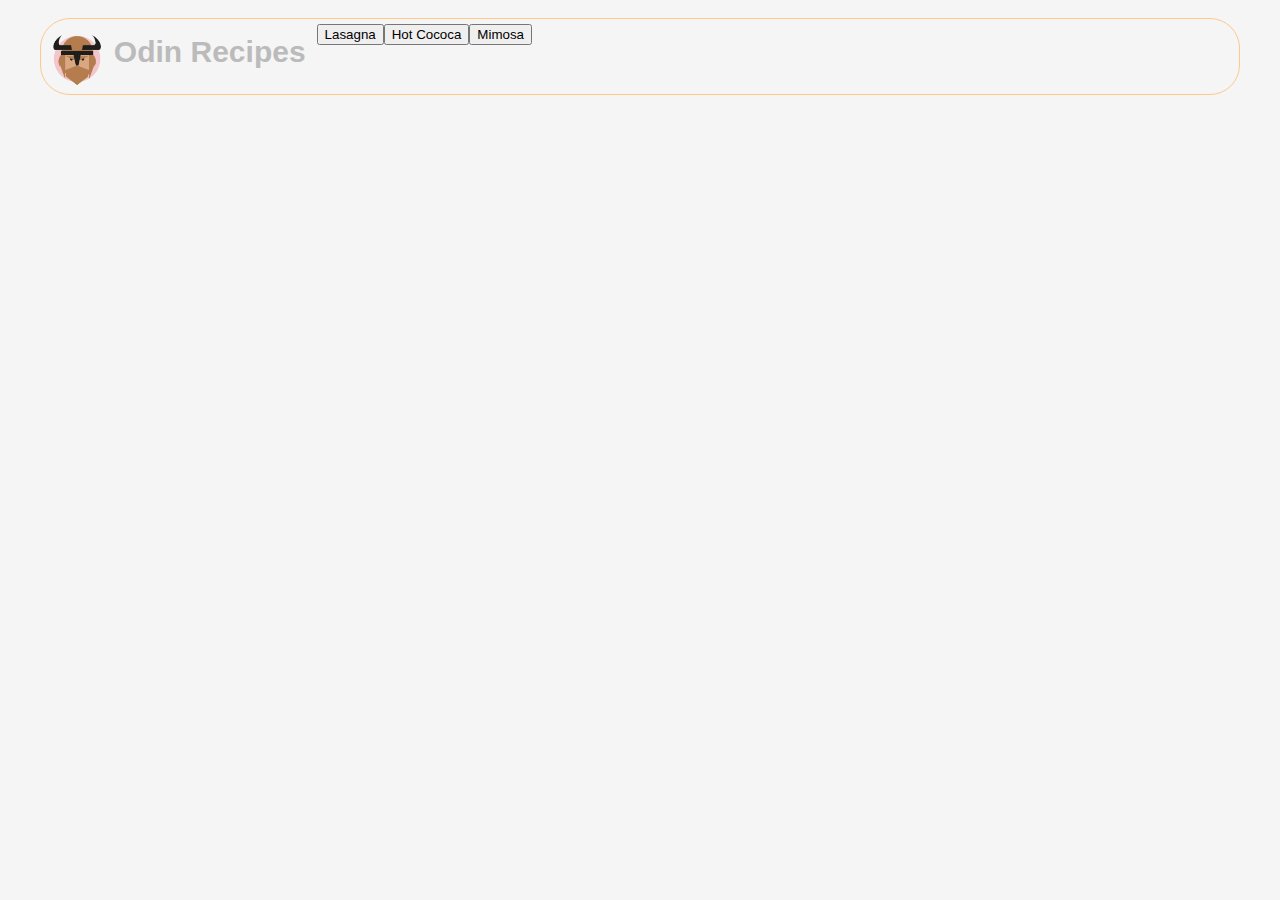
<file: index.html>
<!DOCTYPE html>

<html lang="en">
    <head>
        <meta charset="UTF-8">
        <meta name="viewport" content="width=device-width, initial-scale=1.0">
    <title>Odin Recipes</title>
    <link rel="stylesheet" href="style.css">
    </head>

    <body>
        <div class="nav-bar">
            <img src="./images/odin-recipe-logo.png" class="logo">
            <h1 class="title">Odin Recipes</h1>
        
            <a href="recipes/lasagna.html" target="_blank" rel="noopener noreferrer"><button>Lasagna</button></a>
            <a href="recipes/creamy-homemade-hot-cocoa.html" target="_blank" rel="noopener noreferrer"><button>Hot Cococa</button></a>
            <a href="recipes/mimosa.html" target="_blank" rel="noopener noreferrer"><button>Mimosa</button></a>            
        </div>
    </body>
</html>
</file>
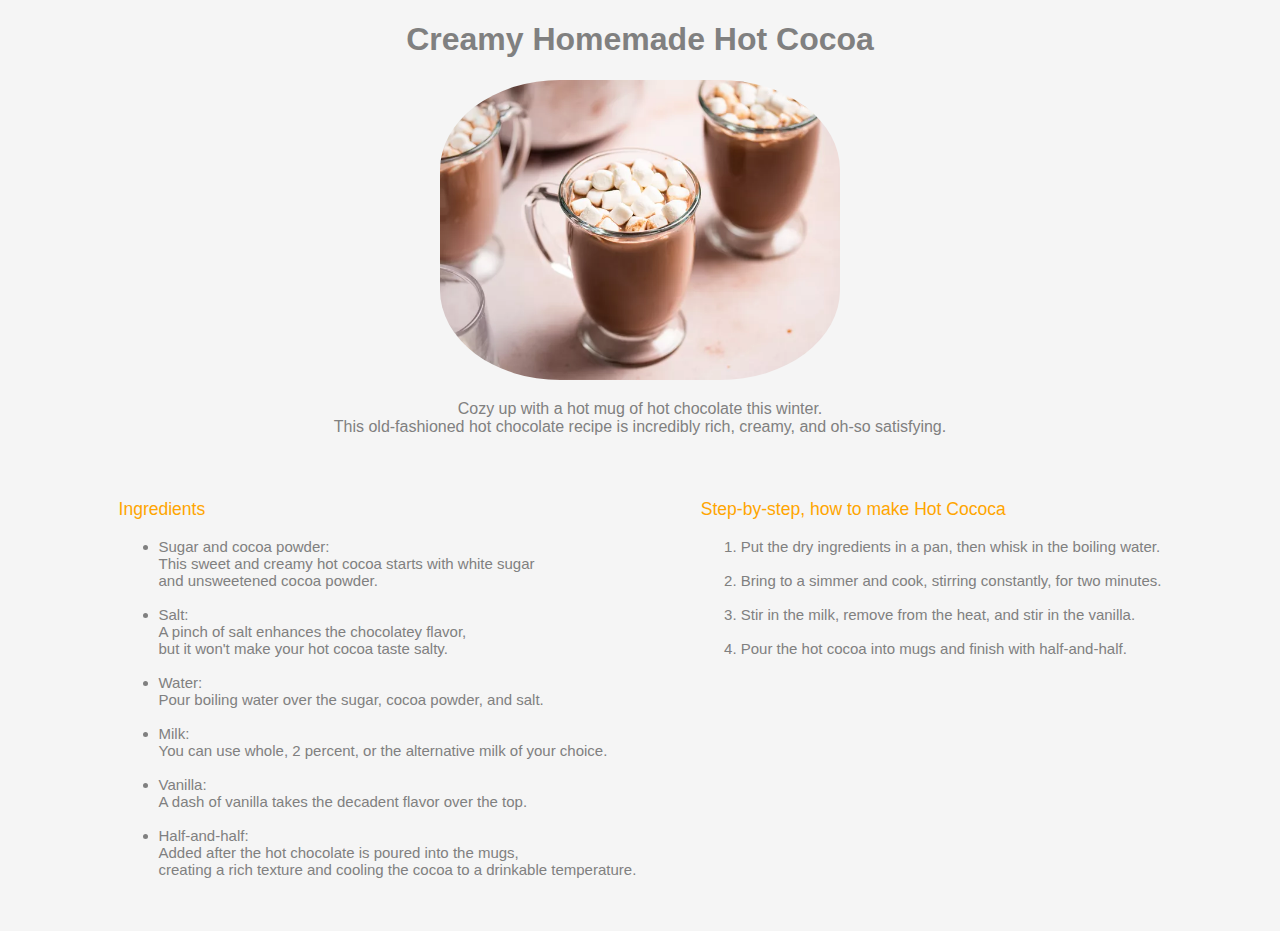
<file: recipes/creamy-homemade-hot-cocoa.html>
<!DOCTYPE html>

<html lang="en">
    <head>
        <meta charset="UTF-8">
        <meta name="viewport" content="width=device-width, initial-scale=1.0">
        <title>Creamy Homemade Hot Cocoa</title>
        <link rel="stylesheet" href="../style.css">
    </head>

    <body>
        <h1>Creamy Homemade Hot Cocoa</h1>

        <img src="../images/creamy-homemad-hot-cocoa.jpg" alt="Finished Creamy hot cocoa photo" width="500" height="300">
        <p>Cozy up with a hot mug of hot chocolate this winter.<br />
           This old-fashioned hot chocolate recipe is incredibly rich, creamy, and oh-so satisfying.</p>

        <div class="box">
            <h3>Ingredients</h3>
            <ul>
                <li>Sugar and cocoa powder:<br /> This sweet and creamy hot cocoa starts with white sugar<br /> and unsweetened cocoa powder.</li><br />
                <li>Salt:<br /> A pinch of salt enhances the chocolatey flavor,<br /> but it won't make your hot cocoa taste salty.</li><br />
                <li>Water:<br /> Pour boiling water over the sugar, cocoa powder, and salt.</li><br />
                <li>Milk:<br /> You can use whole, 2 percent, or the alternative milk of your choice.</li><br />
                <li>Vanilla:<br /> A dash of vanilla takes the decadent flavor over the top.</li><br />
                <li>Half-and-half:<br /> Added after the hot chocolate is poured into the mugs,<br /> creating a rich texture and cooling the cocoa to a drinkable temperature.</li>
            </ul>
        </div>

        <div class="box">
            <h3>Step-by-step, how to make Hot Cococa</h3>
            <ol>
                <li>Put the dry ingredients in a pan, then whisk in the boiling water.</li><br />
                <li>Bring to a simmer and cook, stirring constantly, for two minutes.</li><br />
                <li>Stir in the milk, remove from the heat, and stir in the vanilla.</li><br />
                <li>Pour the hot cocoa into mugs and finish with half-and-half.</li>
            </ol>
        </div>
    </body>
</html>
</file>
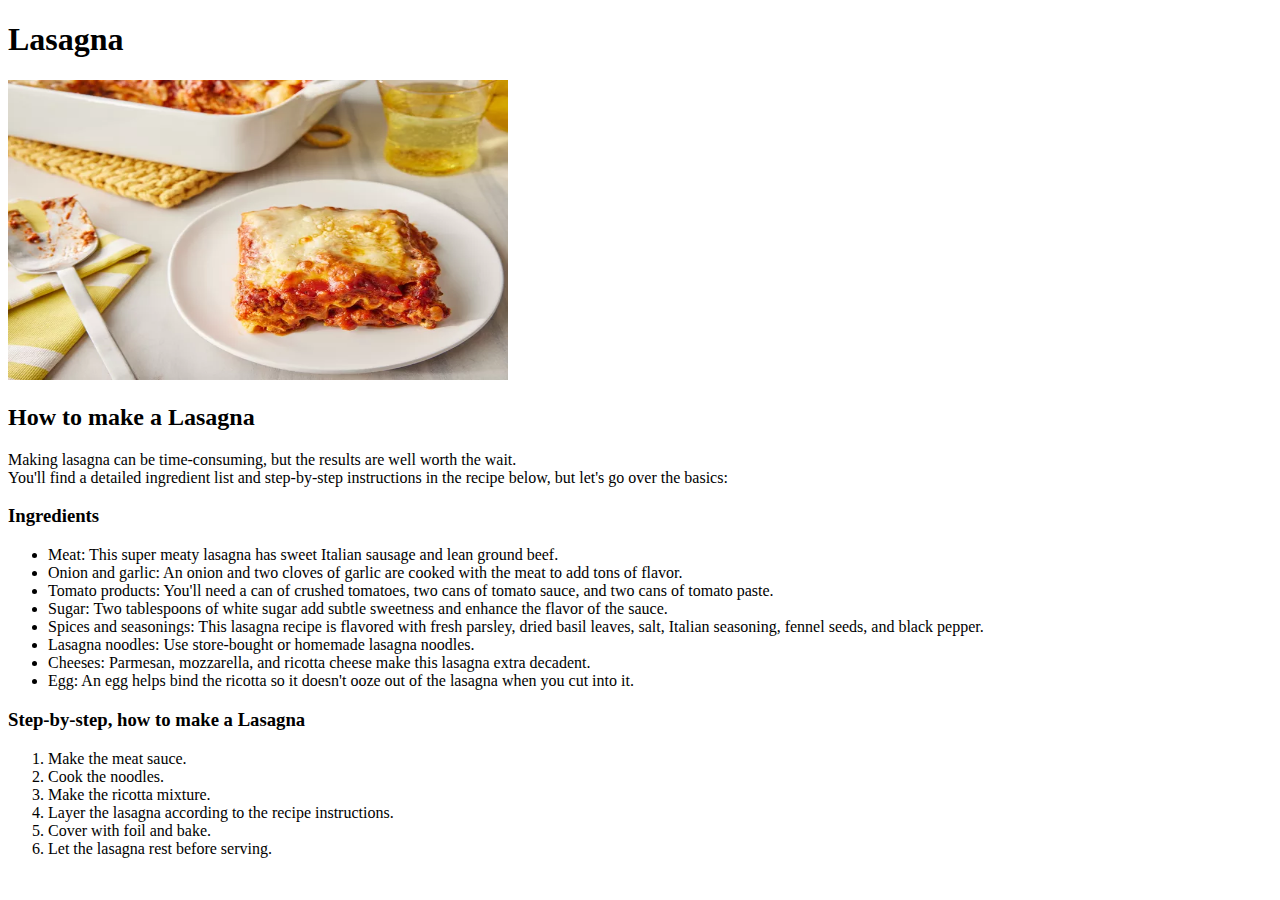
<file: recipes/lasagna.html>
<!DOCTYPE html>

<html lang="en">
    <head>
        <meta charset="UTF-8">
        <meta name="viewport" content="width=device-width, initial-scale=1.0">
        <title>Lasagna</title>
    </head>

    <body>
        <h1>Lasagna</h1>

        <img src="../images/lasagna.jpg" alt="Finished Lasagna photo" width="500" height="300">

        <h2>How to make a Lasagna</h2>
            <p>Making lasagna can be time-consuming, but the results are well worth the wait. <br /> 
                You'll find a detailed ingredient list and step-by-step instructions in the recipe below, but let's go over the basics:</p>

        <h3>Ingredients</h3>
            <ul>
                <li>Meat: This super meaty lasagna has sweet Italian sausage and lean ground beef.</li>
                <li>Onion and garlic: An onion and two cloves of garlic are cooked with the meat to add tons of flavor.</li>
                <li>Tomato products: You'll need a can of crushed tomatoes, two cans of tomato sauce, and two cans of tomato paste.</li>
                <li>Sugar: Two tablespoons of white sugar add subtle sweetness and enhance the flavor of the sauce.</li>
                <li>Spices and seasonings: This lasagna recipe is flavored with fresh parsley, dried basil leaves, salt, Italian seasoning, fennel seeds, and black pepper.</li>
                <li>Lasagna noodles: Use store-bought or homemade lasagna noodles.</li>
                <li>Cheeses: Parmesan, mozzarella, and ricotta cheese make this lasagna extra decadent.</li>
                <li>Egg: An egg helps bind the ricotta so it doesn't ooze out of the lasagna when you cut into it.</li>
            </ul>
        <h3>Step-by-step, how to make a Lasagna</h3>
            <ol>
                <li>Make the meat sauce.</li>
                <li>Cook the noodles.</li>
                <li>Make the ricotta mixture.</li>
                <li>Layer the lasagna according to the recipe instructions.</li>
                <li>Cover with foil and bake.</li>
                <li>Let the lasagna rest before serving.</li>
            </ol>
    </body>
</html>
</file>
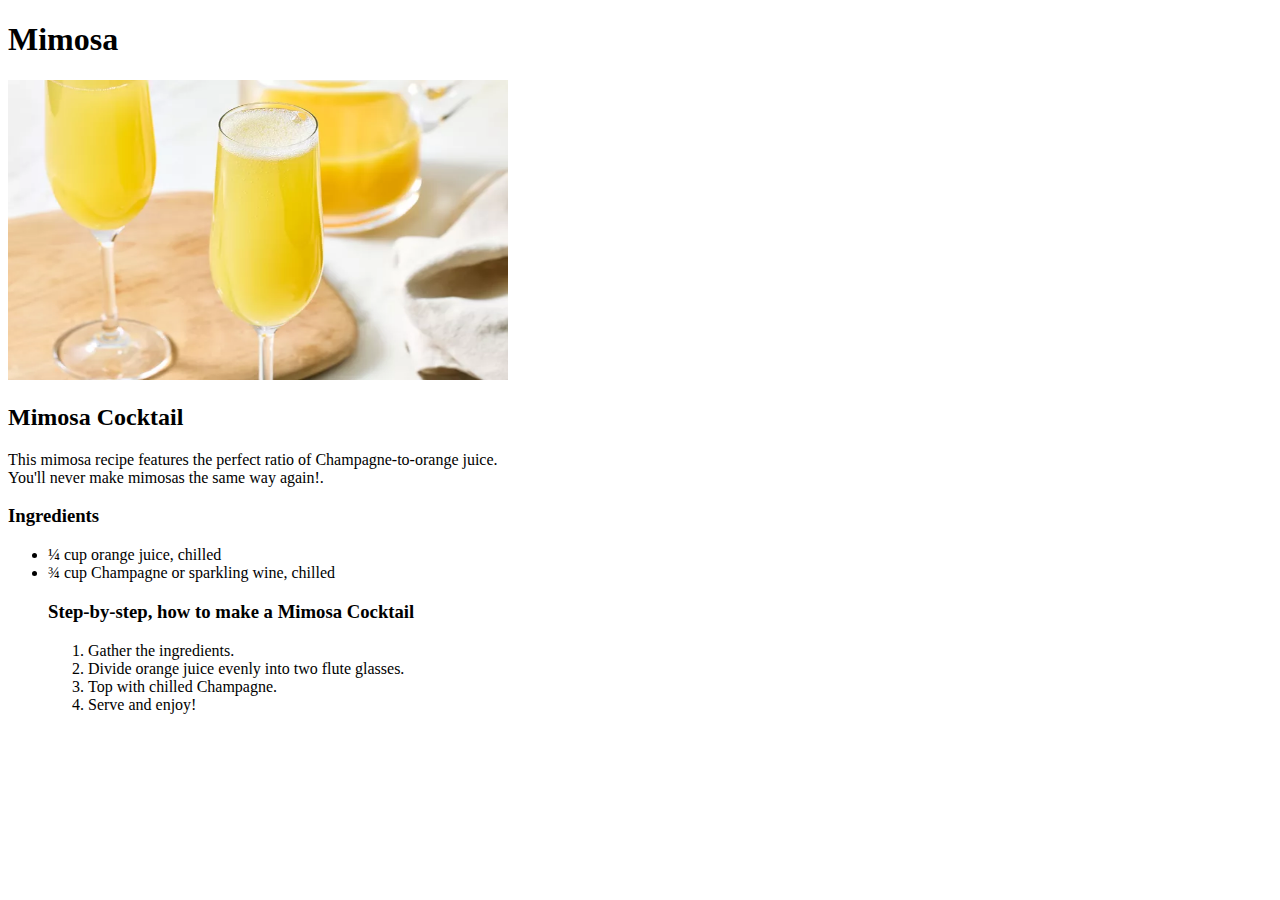
<file: recipes/mimosa.html>
<!DOCTYPE html>

<html lang="en">
    <head>
        <meta charset="UTF-8">
        <meta name="viewport" content="width=device-width, initial-scale=1.0">
        <title>Mimosa</title>
    </head>

    <body>
        <h1>Mimosa</h1>

        <img src="../images/mimosa.jpg" alt="Finished Mimosa photo" width="500" height="300">

        <h2>Mimosa Cocktail</h2>
            <p>This mimosa recipe features the perfect ratio of Champagne-to-orange juice. <br />
                You'll never make mimosas the same way again!.
            </p>

        <h3>Ingredients</h3>
            <ul>
                <li>¼ cup orange juice, chilled</li>
                <li>¾ cup Champagne or sparkling wine, chilled</li>

        <h3>Step-by-step, how to make a Mimosa Cocktail</h3>
            <ol>
                <li>Gather the ingredients.</li>
                <li>Divide orange juice evenly into two flute glasses.</li>
                <li>Top with chilled Champagne.</li>
                <li>Serve and enjoy!</li>
            </ol>
    </body>
</html>
</file>
<file: style.css>
* {
    box-sizing: border-box;
}

body {
    font-family: Verdana, Tahoma, sans-serif;
    background-color: whitesmoke;
    color: grey;
    text-align: center;
}

.logo {
    width: auto;
    height: 60px;
    display: inline;
    float: left;
    margin-top: 5px;
    margin-left: 5px;
}

.title {
    font-size: 30px;
    margin: 11px;
    text-align: left;
    font-family: 'Lucida Sans', 'Lucida Sans Regular', 'Lucida Grande', 'Lucida Sans Unicode', Geneva, Verdana, sans-serif;
    color: rgb(187, 187, 187);
    font-weight: bold;
}

h2,
h3 {
    font-weight: normal;
}

h3,
.main-list {
   color: orange; 
}

img {
    width: 400px;
    height: auto;
    border-radius: 30%;
}

.box {
    display: inline-block;
    text-align: left;
    font-size: 15px;
    padding: 20px;
    margin: 10px;
    vertical-align: top;
}

.link:hover {
    background-color: #ffc88a;
    color: whitesmoke;
    cursor: pointer;
    padding: 10px;
}

.link {
    text-decoration: none;
    text-align: center;
    background-color: transparent;
    color: orange;
    border: none;
    border-radius: 30px;
    font-size: 15px;
    margin: 14px;
    position: relative;
    left: 580px;
    padding: 10px;
}

.nav-bar {
    padding: 5px;
    display: inline-flex;
    width: 1200px;
    border: 1px solid #ffc88a;
    border-radius: 30px;
    margin: 10px 5px;
}
</file>
